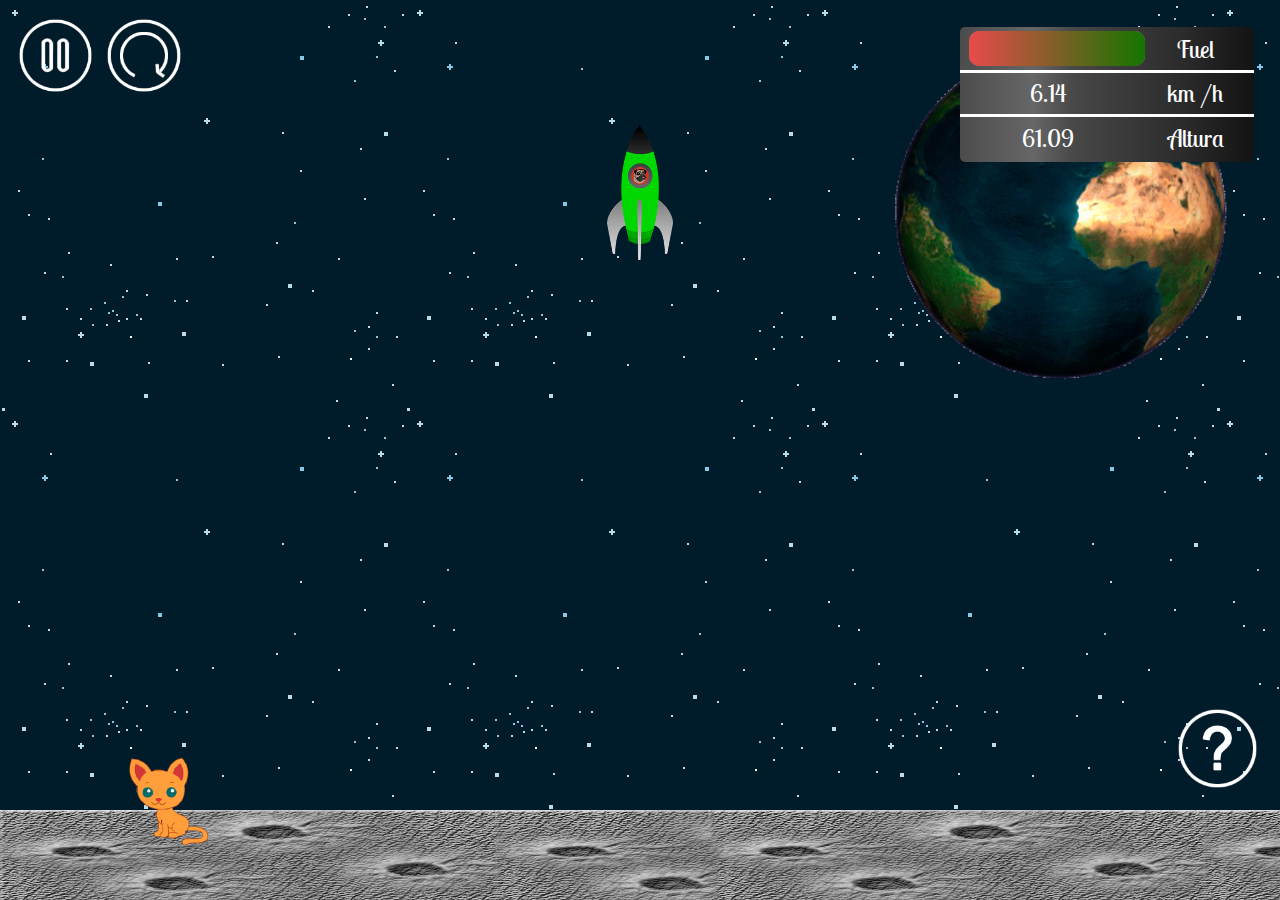
<file: index.html>
<!DOCTYPE html>
<html>
<head>
	<title>Lunar Landing in HTML5 H</title>
	<link rel=stylesheet href="css/estilo_horizontal.css" media="screen and (min-width: 700px)" type="text/css"/>
	<link rel=stylesheet href="css/estilo_vertical.css" media="screen and (max-width: 699px)" type="text/css"/>
	
	<link rel="shortcut icon" href="img/favicon.ico">
	<meta name="viewport" content="width=device-width, initial-scale=1.0">
	<meta charset="utf-8" /> 
	<script src="js/js.js"></script>

</head>

<body>
	<div id="div_principal">

		<div id="opciones_juego">         
			<ul>
				<li id="play" style="display:none"><a href="#"><img src="img/play120x120.png" alt="Play"></a></li>
				<li id="pause"><a href="#"><img src="img/pause120x120.png" alt="Pause"></a></li>
				<li id="reiniciar"><a href="#"><img src="img/replay120x120.png" alt="Replay"></a></li>
			</ul>
		</div>

		<div id="div_central">
			<div id="zona_nave">
				<img id ="imgNave" src="img/nave1.png" alt="img nave">
				<img id ="imgMotor" src="img/fuego.gif" alt="img motor">
			</div>
		</div>
			
		<div id="panel_control">
		
			<div id="combustible">
				<div id="valor1">
					<div class="fuel_EXT">
						<div id="fuel" class="contador"></div>
						<span id="lowFuel">Low fuel!</span>
					</div>
				</div>
				<div id="nombre">Fuel</div>
			</div>

			<div id="velocitat">
				<div id="valor">
					<span id="velocidad">100</span></div>
				<div id="nombre">km /h</div>
			</div>

			<div id="altitud" >
				<div id="valor">
					<span id="altura">60</span>
				</div>
				<div id="nombre">Altura</div>
			</div>
		</div>
		
		<div id="boton_ayuda">
			<a href="#"><img src="img/help120x120.png" alt="ayuda"></a>
		</div>

		<div id="superficie_luna">
			<img src="img/background.png" alt="superficie_luna">
		</div>

		<div id="gato">
			<img id="cat" src="img/cat230x256.png" alt="gato">
		</div>

		<div id="planeta">
			<img src="img/planeta.gif" alt="planeta">
		</div>

		<div id="juego_pausado">
			<p id="text">JUEGO <br> EN &nbsp; PAUSA</p>
		</div>

		<div id="perdiste">
			<p id="text">HAS &nbsp; FALLADO</p>
			<a href="#" class="botonrei" id="volver_jugarP">Inténtalo de nuevo</a> <a href="#" class="botonrei" id="como_jugar">¿Cómo se juega?</a>
		</div>

		<div id="ganaste">
			<p id="text">ENHORABUENA!</p>
			<a href="#" class="botonrei" id="volver_jugar">Volver a jugar</a>
		</div>


		<div id="ayuda">
			<ul>
  				<li id="cm_juega_menu"><a href="#">¿Cómo se juega?</a></li>
  				<li id="acerca_menu"><a href="#">Acerca de</a></li>
			</ul>

			<div id="cm_juega">
				<p>
					El objetivo consiste en aterrizar la nave espacial sobre la luna, activando los propulsores, cuya velocidad tiene que ir decreciendo lentamente para poder pisar la superficie lunar sin que se estrelle.
				</p>
				
				<div id="escritorio">
					<p>
						<b>Tecla A:</b> Ayuda
						<br><b>Tecla P:</b> Pausa / reanuda la partida 
						<br><b>Tecla R:</b> Reiniciar la partida
						<br><b>Barra espaciadora:</b> activa los propulsores de la nave
					</p>
					<br>

					<img src="img/a.png" alt="Ayuda_juego">
					<img src="img/p.png" alt="Pausar_juego">
					<img src="img/r.png" alt="Reiniciar_juego"><br>
					<img src="img/space.png" alt="Barra_espaciadora">
				</div>

				<div id="movil">
						Pulsa la pantalla para activar los propulsores de la nave<br><br>
						<img src="img/movil.png" alt="movil">
				</div>
				
			</div>

			<div id="acerca_">
				En este desarrollo de Lunar Landing, están involucrados dos alumnos de 1º DAM del IES Borja Moll. <br><br>
				<b>Diseñador: Andreu Juan Ferra
				<br>Desarrollador: Cristian Montealegre</b>
				
				<h4>Bibliografía:</h4>
				Código HTML - CSS - JS <a href="http://www.w3schools.com" target="new">W3school</a> <br>
				Compresor de imágenes <a href="http://www.tinypng.com" target="new">Tinypng</a> <br>
				
			</div>

			<a href=""><img src="img/botoncerrar.png" id="botoncerrar" alt="cerrar"></a>
		</div>
		
	</div>
</body>
</html>
</file>
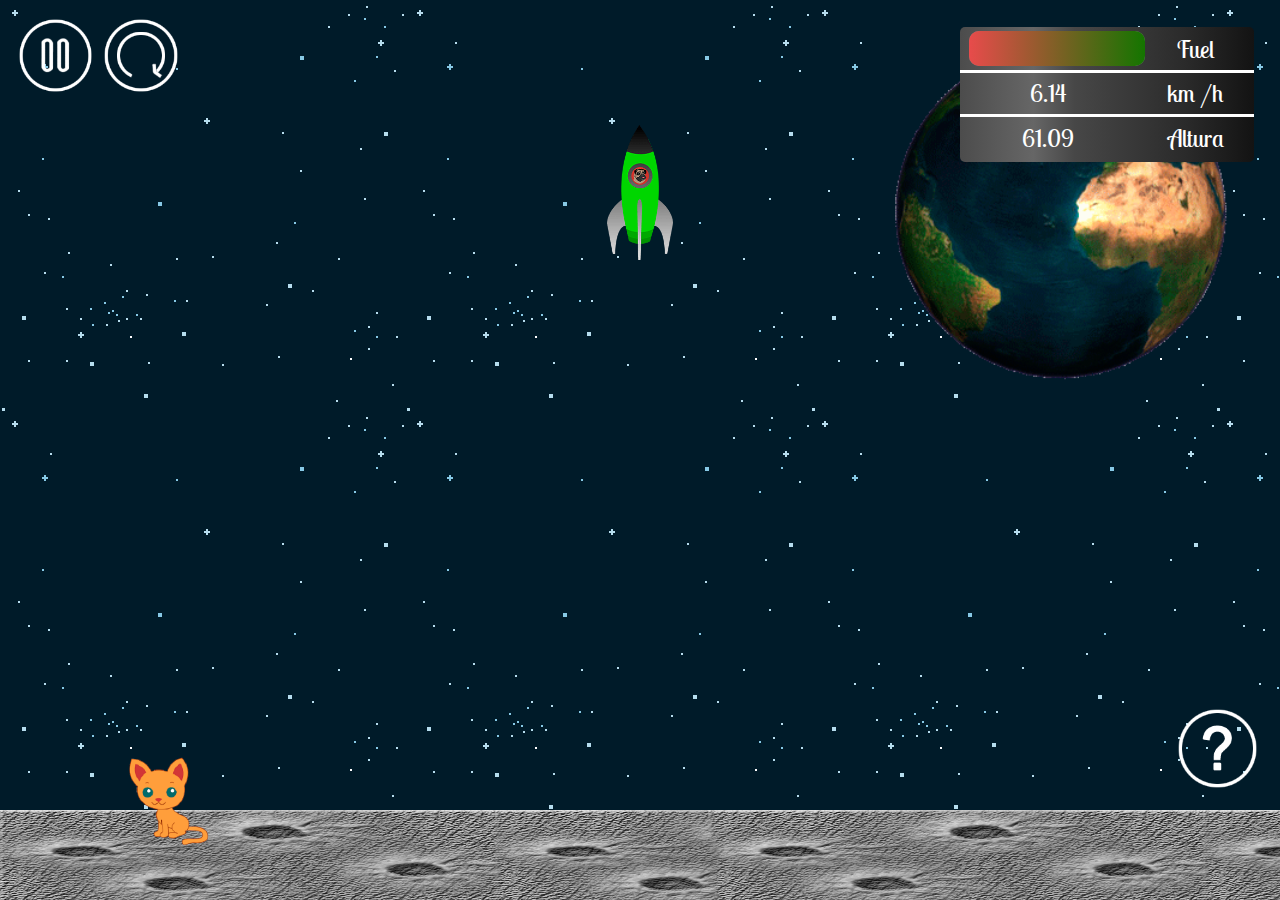
<file: minify/index.html>
<!DOCTYPE html><html><head><title>Lunar Landing in HTML5 H</title><link rel=stylesheet href="css/estilo_horizontal.css" media="screen and (min-width: 700px)" type="text/css"/><link rel=stylesheet href="css/estilo_vertical.css" media="screen and (max-width: 699px)" type="text/css"/><link rel="shortcut icon" href="img/favicon.ico"><meta name="viewport" content="width=device-width, initial-scale=1.0"><meta charset="utf-8"/> <script src="js/js.js"></script></head><body><div id="div_principal"><div id="opciones_juego"> <ul><li id="play" style="display:none"><a href="#"><img src="img/play120x120.png" alt="Play"></a></li><li id="pause"><a href="#"><img src="img/pause120x120.png" alt="Pause"></a></li><li id="reiniciar"><a href="#"><img src="img/replay120x120.png" alt="Replay"></a></li></ul></div><div id="div_central"><div id="zona_nave"><img id="imgNave" src="img/nave1.png" alt="img nave"><img id="imgMotor" src="img/fuego.gif" alt="img motor"></div></div><div id="panel_control"><div id="combustible"><div id="valor1"><div class="fuel_EXT"><div id="fuel" class="contador"></div><span id="lowFuel">Low fuel!</span></div></div><div id="nombre">Fuel</div></div><div id="velocitat"><div id="valor"><span id="velocidad">100</span></div><div id="nombre">km /h</div></div><div id="altitud" ><div id="valor"><span id="altura">60</span></div><div id="nombre">Altura</div></div></div><div id="boton_ayuda"><a href="#"><img src="img/help120x120.png" alt="ayuda"></a></div><div id="superficie_luna"><img src="img/background.png" alt="superficie_luna"></div><div id="gato"><img id="cat" src="img/cat230x256.png" alt="gato"></div><div id="planeta"><img src="img/planeta.gif" alt="planeta"></div><div id="juego_pausado"><p id="text">JUEGO <br>EN &nbsp; PAUSA</p></div><div id="perdiste"><p id="text">HAS &nbsp; FALLADO</p><a href="#" class="botonrei" id="volver_jugarP">Inténtalo de nuevo</a> <a href="#" class="botonrei" id="como_jugar">¿Cómo se juega?</a></div><div id="ganaste"><p id="text">ENHORABUENA!</p><a href="#" class="botonrei" id="volver_jugar">Volver a jugar</a></div><div id="ayuda"><ul> <li id="cm_juega_menu"><a href="#">¿Cómo se juega?</a></li><li id="acerca_menu"><a href="#">Acerca de</a></li></ul><div id="cm_juega"><p>El objetivo consiste en aterrizar la nave espacial sobre la luna, activando los propulsores, cuya velocidad tiene que ir decreciendo lentamente para poder pisar la superficie lunar sin que se estrelle.</p><div id="escritorio"><p><b>Tecla A:</b> Ayuda<br><b>Tecla P:</b> Pausa / reanuda la partida <br><b>Tecla R:</b> Reiniciar la partida<br><b>Barra espaciadora:</b> activa los propulsores de la nave</p><br><img src="img/a.png" alt="Ayuda_juego"><img src="img/p.png" alt="Pausar_juego"><img src="img/r.png" alt="Reiniciar_juego"><br><img src="img/space.png" alt="Barra_espaciadora"></div><div id="movil">Pulsa la pantalla para activar los propulsores de la nave<br><br><img src="img/movil.png" alt="movil"></div></div><div id="acerca_">En este desarrollo de Lunar Landing, están involucrados dos alumnos de 1º DAM del IES Borja Moll. <br><br><b>Diseñador: Andreu Juan Ferra<br>Desarrollador: Cristian Montealegre</b><h4>Bibliografía:</h4>Código HTML - CSS - JS <a href="http://www.w3schools.com" target="new">W3school</a> <br>Compresor de imágenes <a href="http://www.tinypng.com" target="new">Tinypng</a> <br></div><a href=""><img src="img/botoncerrar.png" id="botoncerrar" alt="cerrar"></a></div></div></body></html>
</file>
<file: css/estilo_horizontal.css>
@import url('https://fonts.googleapis.com/css?family=Skranji|Chicle|Lobster+Two');

html, body { 
	font-family: 'Lobster Two', cursive;
	margin: 0px;
	height: 100%;
	-webkit-user-select: none;
    -moz-user-select: none;
    -ms-user-select: none;
    user-select: none; 
}
	
#div_principal { 
	position: relative; 
	width: 100%; 
	height: 100%; 
	background: url('../img/bg.png'); 
	margin: 0; 
	overflow: hidden; 
}
	
#superficie_luna { 
	position: absolute; 
	bottom: 0px; 
	height: 10%;
	width: 100%;
}
	
#superficie_luna img { 
	width: 100%; 
	height: 100%; 
}
	
#gato {
	position: absolute; 
	margin-left: 10%; 
	bottom: 6%; 
	height: 10%; 
}
	
#gato img { 
	height: 100%; 
}
	
#opciones_juego { 
	float: left; 
	width: 25%; 
	height: 90%; 
	z-index: 2;
}
	
#opciones_juego	ul { 
	list-style: none; 
	margin:auto; 
	padding: 4%;
}
	
#opciones_juego li { 
	display: inline;
}
	
#opciones_juego img { 
	width: 25%; 
	padding: 2%;
}
	
#opciones_juego img:hover { 
	transform : scale(1.2); -moz-transform : scale(1.2); -webkit-transform : scale(1.2); -o-transform : scale(1.2); 
}
	
#div_central { 
	float: left; 
	text-align: center; 
	width: 50%; 
	height: 90%; 
}

#zona_nave { 
	text-align:center;
	position:fixed;
	top:5%;
	width:50%;
	height:15%;
}
	
#imgNave{
	height:100%;
	display: block;
	margin: auto;
}
#imgMotor{
	height: 40%;
	display: none;
	margin: auto;
}
	
#panel_control { 
	z-index: 2;
	position: absolute; 
	margin-left: 75%; 
	top: 3%; width:23%; 
	height: 15%; 
	border-radius: 5px;
	background: rgba(76,76,76,1);
	background: -moz-linear-gradient(left, rgba(76,76,76,1) 0%, rgba(89,89,89,1) 12%, rgba(102,102,102,1) 25%, rgba(71,71,71,1) 39%, rgba(43,43,43,1) 76%, rgba(28,28,28,1) 91%, rgba(19,19,19,1) 100%);
	background: -webkit-gradient(left top, right top, color-stop(0%, rgba(76,76,76,1)), color-stop(12%, rgba(89,89,89,1)), color-stop(25%, rgba(102,102,102,1)), color-stop(39%, rgba(71,71,71,1)), color-stop(76%, rgba(43,43,43,1)), color-stop(91%, rgba(28,28,28,1)), color-stop(100%, rgba(19,19,19,1)));
	background: -webkit-linear-gradient(left, rgba(76,76,76,1) 0%, rgba(89,89,89,1) 12%, rgba(102,102,102,1) 25%, rgba(71,71,71,1) 39%, rgba(43,43,43,1) 76%, rgba(28,28,28,1) 91%, rgba(19,19,19,1) 100%);
	background: -o-linear-gradient(left, rgba(76,76,76,1) 0%, rgba(89,89,89,1) 12%, rgba(102,102,102,1) 25%, rgba(71,71,71,1) 39%, rgba(43,43,43,1) 76%, rgba(28,28,28,1) 91%, rgba(19,19,19,1) 100%);
	background: -ms-linear-gradient(left, rgba(76,76,76,1) 0%, rgba(89,89,89,1) 12%, rgba(102,102,102,1) 25%, rgba(71,71,71,1) 39%, rgba(43,43,43,1) 76%, rgba(28,28,28,1) 91%, rgba(19,19,19,1) 100%);
	background: linear-gradient(to right, rgba(76,76,76,1) 0%, rgba(89,89,89,1) 12%, rgba(102,102,102,1) 25%, rgba(71,71,71,1) 39%, rgba(43,43,43,1) 76%, rgba(28,28,28,1) 91%, rgba(19,19,19,1) 100%);
	/*filter: progid:DXImageTransform.Microsoft.gradient( startColorstr='#4c4c4c', endColorstr='#131313', GradientType=1 ); */
}
	
#combustible { 
	display: flex; 
	align-items: center; 
	text-align: center; 
	width: 100%; 
	height: 32%;
}
	
#velocitat { 
	display: flex; 
	align-items: center; 
	text-align: center; 
	border-color:white; 
	border-top-style: solid; 
	border-bottom-style: solid; 
	border-bottom-width: 5%; 
	border-top-width: 5%; 
	width: 100%; 
	height: 30%; 
}

#altitud { 
	display: flex; 
	align-items: center; 
	text-align: center; 
	width: 100%; 
	height: 32%;
}	

#valor { 
	font-size: 1.9vw; 
	color:white;	
	width: 60%; 
	float: left; 
	text-align: center; 
}

#valor1 { 
	font-size: 1.9vw; 
	color:white;	
	width: 60%; 
	height: 80%;
	float: left; 
	text-align: center; 
}

#alertafuel{
	font-size: 1.5vw; 
	color:white;	
	width: 60%; 
	float: left; 
	text-align: center; 
}

#nombre { 
	font-size: 1.9vw; 
	color:white; 
	width: 40%; 
	float: left; 
	text-align: center; }
	
#boton_ayuda { 
	position: absolute; 
	margin-left: 92%; 
	bottom: 12%; 
	width: 10%;
	}

#boton_ayuda img { 
	width: 62%;
}

#boton_ayuda img:hover {  
	transform : scale(1.2); -moz-transform : scale(1.2); -webkit-transform : scale(1.2); -o-transform : scale(1.2);
} 

#planeta {
	position: absolute; 
	margin-left: 60%; 
	bottom: 50%; 
	height: 50%; 
	z-index: 1;
}
	
#planeta img { 
	height: 100%; 
}

.fuel_EXT{
	float: left;
	margin-left: 5%;
	width: 100%;
	height: 100%;
	background-color:gray;
	border-radius: 10px;
}

.contador{
    float: left;
    height: 100%;
    width: 100%;
    border-radius: 10px;
    border: 0px solid #000000;
    background: -moz-linear-gradient(left, rgba(232,75,75,1) 0%, rgba(20,117,0,1) 100%);
	background: -webkit-gradient(left top, right top, color-stop(0%, rgba(232,75,75,1)), color-stop(100%, rgba(20,117,0,1)));
    background: -webkit-linear-gradient(left, rgba(232,75,75,1) 0%, rgba(20,117,0,1) 100%);
    background: -o-linear-gradient(left, rgba(232,75,75,1) 0%, rgba(20,117,0,1) 100%);
    background: -ms-linear-gradient(left, rgba(232,75,75,1) 0%, rgba(20,117,0,1) 100%);
    background: linear-gradient(to right, rgba(232,75,75,1) 0%, rgba(20,117,0,1) 100%);
	/*filter: progid:DXImageTransform.Microsoft.gradient( startColorstr='#e84b4b', endColorstr='#147500', GradientType=1 );*/
}

#lowFuel {
	display: none;
}

#play{
	display: none;
}

#perdiste{ 
    width: 50%; 
	height: 45%; 
	left: 50%; 
	top: 50%; 
    text-align: center;
    position: fixed; 
	background-color: rgba(255,255,255,0.9); 
	color: white;
	transform: translate(-50%, -50%); -webkit-transform: translate(-50%, -50%);
	border-radius: 10px; 
	border-style: solid; 
	border-color: #DF0101;
    z-index: 12;
    display: none;
}

#ganaste{ 
	display: flex; 
	align-items: center; 
    width: 50%; 
	height: 45%; 
	left: 50%; 
	top: 50%; 
    text-align: center;
    position: fixed; 
	background-color: rgba(255,255,255,0.9); 
	color: white;
	transform: translate(-50%, -50%); -webkit-transform: translate(-50%, -50%);
	border-radius: 10px; 
	border-style: solid; 
	border-color: green;
    z-index: 12;
    display: none;
}

#juego_pausado{
display: flex; 
	align-items: center; 	
	width: 50%; 
	height: 45%; 
	left: 50%; 
	top: 50%; 
    text-align: center;
    position: fixed; 
	background-color: rgba(255,255,255,0.9); 
	color: white;
	transform: translate(-50%, -50%); -webkit-transform: translate(-50%, -50%);
	border-radius: 10px; 
	border-style: solid; 
	border-color: #2a90af;
    z-index: 12;
    display: none;
}

#text{
	font-family: 'Skranji', cursive;
    font-size: 4vw;
	text-shadow: 0 1px 0 #ccc, 
    0 2px 0 #c9c9c9,
    0 3px 0 #bbb,
    0 4px 0 #b9b9b9,
    0 5px 0 #aaa,
    0 6px 1px rgba(0,0,0,.1),
    0 0 5px rgba(0,0,0,.1),
    0 1px 3px rgba(0,0,0,.3),
    0 3px 5px rgba(0,0,0,.2),
    0 5px 10px rgba(0,0,0,.25),
    0 10px 10px rgba(0,0,0,.2),
    0 20px 20px rgba(0,0,0,.15);
}

#ayuda{
	width: 50%; 
	height: 60%; 
	left: 50%; 
	top: 50%; 
    text-align: center;
    position: absolute; 
	background-color: rgba(255,255,255,0.9); 
	color: white;
	transform: translate(-50%, -50%); -webkit-transform: translate(-50%, -50%);
	border-radius: 10px; 
	border-style: solid; 
	border-color: #2a90af;
    z-index: 12;
    display: none;
}

#ayuda ul {
    list-style-type: none;
    margin: 0;
    padding: 0;
    overflow: hidden;
    background-color: #333;
}

#ayuda li {
	font-size: 1.9vw; 
    float: left;
    width: 50%;
}

#ayuda li a {
	font-size: 1.9vw; 
    display: block;
    color: white;
    text-align: center;
    padding: 14px 16px;
    text-decoration: none;
}

#ayuda li a:hover:not(.active) {
    background-color: #111;
}

#botoncerrar{
	position: absolute;
	width: 5%;
	right: 5%;
	bottom: 5%;
}

#cm_juega{
	text-align: center;
	width: 90%;
	height: 70%;
	margin-top: 5%;
	margin-left: 5%;
	margin-left: 5%;
	color: #2a90af;
}

#escritorio{
	position: absolute;
	width: 90%;
	height: 60%;
}

#escritorio img{
	height: 15%;
}

#acerca_{

	text-align: center;
	width: 90%;
	height: 70%;
	margin-top: 5%;
	margin-left: 5%;
	margin-left: 5%;
	color: #2a90af;
}

#acerca_ img{
	height: 15%;
}

.botonrei{
    text-shadow: 0px 1px rgba(0, 0, 0, 0.2);
    text-align:center;
    text-decoration: none;
    font-family: 'Helvetica Neue', Helvetica, sans-serif;
    display:inline-block;
    color: #FFF;
    background: #7F8C8D;
    padding: 10px;
    white-space: nowrap;
    -webkit-border-radius: 5px;
    -moz-border-radius: 5px;
    border-radius: 5px;
    margin: 10px 5px;
    -webkit-transition: all 0.2s ease-in-out;
    -ms-transition: all 0.2s ease-in-out;
    -moz-transition: all 0.2s ease-in-out;
    -o-transition: all 0.2s ease-in-out;
    transition: all 0.2s ease-in-out;
  	background: #3498DB;
  	border: 1px solid #2980B9;	
}

.botonrei:hover{
	background: #39a0e5;
}

#movil{
	display: none;
}
</file>
<file: css/estilo_vertical.css>
@import url('https://fonts.googleapis.com/css?family=Chicle|Skranji|Lobster+Two');

html, body { 
	font-family: 'Lobster Two', cursive;
	margin: 0px; 
	height: 100%;
	-webkit-user-select: none;
    -moz-user-select: none;
    -ms-user-select: none;
    user-select: none;  
}
	
#div_principal { 
	position: relative; 
	width: 100%; 
	height: 100%; 
	background: url('../img/bg.png'); 
	margin: 0; 
	overflow: hidden; 
}
	
#superficie_luna { 
	position: absolute; 
	bottom: 0px; 
	height: 10%; 
	width: 100%;
}
	
#superficie_luna img { 
	width: 100%; 
	height: 100%; 
}
	
#gato { 
	position: absolute; 
	margin-left: 10%; 
	bottom: 6%; 
	height: 10%; 
}

#gato img { 
	height: 100%; 
}
	
#opciones_juego { 
	float: left; 
	width: 25%; 
	height: 50%;
	z-index: 2;
}
	
#opciones_juego	ul { 
	list-style: none; 
	margin:auto; 
	padding: 0px;
}
	
#opciones_juego img { 
	width: 80%; 
	padding: 12%; 
}
	
#div_central { 
	position: absolute; 
	left: 25%; 
	top: 20%; 
	text-align: center; 
	width: 50%; 
	height: 70%;
}
	
#zona_nave { 
	text-align:center;
	position:fixed;
	top:20%;
	width:50%;
	height:15%;
	z-index: 1;
}
	
#imgNave{
	height:100%;
	display: block;
	margin: auto;
}

#imgMotor{
	height: 40%;
	display: none;
	margin: auto;
}

#opciones_juego img:hover { 
	transform : scale(1.2); 
	-moz-transform : scale(1.2); 
	-webkit-transform : scale(1.2); 
	-o-transform : scale(1.2); 
}
	
#panel_control { 
	z-index: 2;
	position: absolute; margin-left: 58%; top: 2%; width:40%; height: 15%; border-radius: 5%;
	background: rgba(76,76,76,1);
	background: -moz-linear-gradient(left, rgba(76,76,76,1) 0%, rgba(89,89,89,1) 12%, rgba(102,102,102,1) 25%, rgba(71,71,71,1) 39%, rgba(43,43,43,1) 76%, rgba(28,28,28,1) 91%, rgba(19,19,19,1) 100%);
	background: -webkit-gradient(left top, right top, color-stop(0%, rgba(76,76,76,1)), color-stop(12%, rgba(89,89,89,1)), color-stop(25%, rgba(102,102,102,1)), color-stop(39%, rgba(71,71,71,1)), color-stop(76%, rgba(43,43,43,1)), color-stop(91%, rgba(28,28,28,1)), color-stop(100%, rgba(19,19,19,1)));
	background: -webkit-linear-gradient(left, rgba(76,76,76,1) 0%, rgba(89,89,89,1) 12%, rgba(102,102,102,1) 25%, rgba(71,71,71,1) 39%, rgba(43,43,43,1) 76%, rgba(28,28,28,1) 91%, rgba(19,19,19,1) 100%);
	background: -o-linear-gradient(left, rgba(76,76,76,1) 0%, rgba(89,89,89,1) 12%, rgba(102,102,102,1) 25%, rgba(71,71,71,1) 39%, rgba(43,43,43,1) 76%, rgba(28,28,28,1) 91%, rgba(19,19,19,1) 100%);
	background: -ms-linear-gradient(left, rgba(76,76,76,1) 0%, rgba(89,89,89,1) 12%, rgba(102,102,102,1) 25%, rgba(71,71,71,1) 39%, rgba(43,43,43,1) 76%, rgba(28,28,28,1) 91%, rgba(19,19,19,1) 100%);
	background: linear-gradient(to right, rgba(76,76,76,1) 0%, rgba(89,89,89,1) 12%, rgba(102,102,102,1) 25%, rgba(71,71,71,1) 39%, rgba(43,43,43,1) 76%, rgba(28,28,28,1) 91%, rgba(19,19,19,1) 100%);
	/*filter: progid:DXImageTransform.Microsoft.gradient( startColorstr='#4c4c4c', endColorstr='#131313', GradientType=1 ); */
}
	
#combustible { 
	display: flex; 
	align-items: center; 
	text-align: center; 
	width: 100%; 
	height: 32%; 
}

#velocitat { 
	display: flex; 
	align-items: center; 
	text-align: center; 
	border-color:white; 
	border-top-style: solid; 
	border-bottom-style: solid; 
	border-bottom-width: 5%; 
	border-top-width: 5%; 
	width: 100%; 
	height: 30%; 
}
	
#altitud { 
	display: flex; 
	align-items: center; 
	text-align: center; 
	width: 100%; 
	height: 32%; 
}

#valor { 
	font-size: 4vw; 
	color:white;	
	width: 60%; 
	float: left; 
	text-align: center; 
}

#valor1 { 
	font-size: 1.9vw; 
	color:white;	
	width: 60%; 
	height: 80%;
	float: left; 
	text-align: center; 
}

#alertafuel{
	font-size: 1.5vw; 
	color:white;	
	width: 60%; 
	float: left; 
	text-align: center; 
}

#nombre { 
	font-size: 4vw; 
	color:white; 
	width: 40%; 
	float: left; 
	text-align: center; 
}

#boton_ayuda { 
	position: absolute; 
	margin-left: 75%; 
	bottom: 12%; 
	width: 25%;
	}

#boton_ayuda img { 
	width: 80%; 
	padding: 12%;
	z-index: 1;
}

#boton_ayuda img:hover {  
	transform : scale(1.2); -moz-transform : scale(1.2); -webkit-transform : scale(1.2); -o-transform : scale(1.2);
} 

#planeta {
	position: absolute; 
	margin-left: 40%; 
	bottom: 30%; 
	height: 30%; 
	z-index: 0;
}
	
#planeta img { 
	height: 100%; 
}

.fuel_EXT{
	float: left;
	margin-left: 5%;
	width: 100%;
	height: 100%;
	background-color:gray;
	border-radius: 10%;
}

.contador{
    float: left;
    height: 100%;
    width: 100%;
    border-radius: 10%;
    border: 0px solid #000000;
    background: -moz-linear-gradient(left, rgba(232,75,75,1) 0%, rgba(20,117,0,1) 100%);
	background: -webkit-gradient(left top, right top, color-stop(0%, rgba(232,75,75,1)), color-stop(100%, rgba(20,117,0,1)));
    background: -webkit-linear-gradient(left, rgba(232,75,75,1) 0%, rgba(20,117,0,1) 100%);
    background: -o-linear-gradient(left, rgba(232,75,75,1) 0%, rgba(20,117,0,1) 100%);
    background: -ms-linear-gradient(left, rgba(232,75,75,1) 0%, rgba(20,117,0,1) 100%);
    background: linear-gradient(to right, rgba(232,75,75,1) 0%, rgba(20,117,0,1) 100%);
	/*filter: progid:DXImageTransform.Microsoft.gradient( startColorstr='#e84b4b', endColorstr='#147500', GradientType=1 );*/
}

#lowFuel {
	display: none;
}

#play{
	display: none;
}

#perdiste{ 
    width: 70%; 
	height: 55%; 
	left: 50%; 
	top: 50%; 
    text-align: center;
    position: fixed; 
	background-color: rgba(255,255,255,0.9); 
	color: white;
	transform: translate(-50%, -50%); -webkit-transform: translate(-50%, -50%);
	border-radius: 10px; 
	border-style: solid; 
	border-color: #DF0101;
    z-index: 12;
    display: none;
}

#ganaste{ 
    width: 70%; 
	height: 55%; 
	left: 50%; 
	top: 50%; 
    text-align: center;
    position: fixed; 
	background-color: rgba(255,255,255,0.9); 
	color: white;
	transform: translate(-50%, -50%); -webkit-transform: translate(-50%, -50%);
	border-radius: 10px; 
	border-style: solid; 
	border-color: green;
    z-index: 12;
    display: none;
}

#juego_pausado{	
	width: 70%; 
	height: 55%; 
	left: 50%; 
	top: 50%; 
    text-align: center;
    position: fixed; 
	background-color: rgba(255,255,255,0.9); 
	color: white;
	transform: translate(-50%, -50%); -webkit-transform: translate(-50%, -50%);
	border-radius: 10px; 
	border-style: solid; 
	border-color: #2a90af;
    z-index: 12;
    display: none;
}

#text{
	font-family: 'Skranji', cursive;
    font-size: 8vw;
	text-shadow: 0 1px 0 #ccc, 
    0 2px 0 #c9c9c9,
    0 3px 0 #bbb,
    0 4px 0 #b9b9b9,
    0 5px 0 #aaa,
    0 6px 1px rgba(0,0,0,.1),
    0 0 5px rgba(0,0,0,.1),
    0 1px 3px rgba(0,0,0,.3),
    0 3px 5px rgba(0,0,0,.2),
    0 5px 10px rgba(0,0,0,.25),
    0 10px 10px rgba(0,0,0,.2),
    0 20px 20px rgba(0,0,0,.15);
}

#ayuda{
	width: 80%; 
	height: 80%; 
	left: 50%; 
	top: 50%; 
    position: absolute; 
	background-color: rgba(255,255,255,0.9); 
	color: white;
	transform: translate(-50%, -50%); -webkit-transform: translate(-50%, -50%);
	border-radius: 10px; 
	border-style: solid; 
	border-color: #2a90af;
    z-index: 12;
    display: none;
}

#ayuda ul {
    list-style-type: none;
    margin: 0;
    padding: 0;
    overflow: hidden;
    background-color: #333;
}

#ayuda li {
	font-size: 3.5vw; 
    float: left;
    width: 50%;
}

#ayuda li a {
	font-size: 3.5vw; 
    display: block;
    color: white;
    text-align: center;
    padding: 14px 16px;
    text-decoration: none;
}

#ayuda li a:hover:not(.active) {
    background-color: #111;
}

#botoncerrar{
	position: absolute;
	width: 15%;
	right: 2%;
	bottom: 2%;
}

#cm_juega{	
	text-align: center;
	width: 90%;
	height: 70%;
	margin-top: 15%;
	margin-left: 5%;
	margin-left: 5%;
	color: #2a90af;
}

#movil{
	position: absolute;
	width: 90%;
	height: 60%;
}

#movil img{
	height: 45%;
}

#acerca_{	
	text-align: center;
	width: 90%;
	height: 70%;
	margin-top: 15%;
	margin-left: 5%;
	margin-left: 5%;
	color: #2a90af;
}

#acerca_ img{
	height: 10%;
}

.botonrei{
    text-shadow: 0px 1px rgba(0, 0, 0, 0.2);
    text-align:center;
    text-decoration: none;
    font-family: 'Helvetica Neue', Helvetica, sans-serif;
    display:inline-block;
    color: #FFF;
    background: #7F8C8D;
    padding: 10px;
    white-space: nowrap;
    -webkit-border-radius: 5px;
    -moz-border-radius: 5px;
    border-radius: 5px;
    margin: 10px 5px;
    -webkit-transition: all 0.2s ease-in-out;
    -ms-transition: all 0.2s ease-in-out;
    -moz-transition: all 0.2s ease-in-out;
    -o-transition: all 0.2s ease-in-out;
    transition: all 0.2s ease-in-out;
  	background: #3498DB;
  	border: 1px solid #2980B9;	
}

.botonrei:hover{
	background: #39a0e5;
}

#escritorio{
	display: none;
}
</file>
<file: minify/css/estilo_horizontal.css>
@import url(https://fonts.googleapis.com/css?family=Skranji|Chicle|Lobster+Two);#gato,#superficie_luna{height:10%;position:absolute}#div_principal,#gato img,#imgNave,#planeta img,body,html{height:100%}#valor,#valor1{font-size:1.9vw}#alertafuel,#valor,#valor1{width:60%;float:left}#alertafuel,#nombre,#perdiste,#valor,#valor1{text-align:center;color:#fff}#alertafuel,#div_central,#nombre,#perdiste,#valor,#valor1,#velocitat,#zona_nave{text-align:center}#imgMotor,#lowFuel,#play{display:none}#ayuda ul,#div_principal{margin:0;overflow:hidden}#boton_ayuda,#gato,#panel_control,#planeta,#superficie_luna{position:absolute}body,html{font-family:'Lobster Two',cursive;margin:0;-webkit-user-select:none;-moz-user-select:none;-ms-user-select:none;user-select:none}#div_principal{position:relative;width:100%;background:url(../img/bg.png)}#superficie_luna{bottom:0;width:100%}#superficie_luna img{width:100%;height:100%}#gato{margin-left:10%;bottom:6%}#opciones_juego{float:left;width:25%;height:90%;z-index:2}#opciones_juego ul{list-style:none;margin:auto;padding:4%}#opciones_juego li{display:inline}#opciones_juego img{width:25%;padding:2%}#boton_ayuda img:hover,#opciones_juego img:hover{transform:scale(1.2);-moz-transform:scale(1.2);-webkit-transform:scale(1.2);-o-transform:scale(1.2)}#div_central{float:left;width:50%;height:90%}#zona_nave{position:fixed;top:5%;width:50%;height:15%}#imgNave{display:block;margin:auto}#imgMotor{height:40%;margin:auto}#panel_control{z-index:2;margin-left:75%;top:3%;width:23%;height:15%;border-radius:5px;background:rgba(76,76,76,1);background:-moz-linear-gradient(left,rgba(76,76,76,1) 0,rgba(89,89,89,1) 12%,rgba(102,102,102,1) 25%,rgba(71,71,71,1) 39%,rgba(43,43,43,1) 76%,rgba(28,28,28,1) 91%,rgba(19,19,19,1) 100%);background:-webkit-gradient(left top,right top,color-stop(0,rgba(76,76,76,1)),color-stop(12%,rgba(89,89,89,1)),color-stop(25%,rgba(102,102,102,1)),color-stop(39%,rgba(71,71,71,1)),color-stop(76%,rgba(43,43,43,1)),color-stop(91%,rgba(28,28,28,1)),color-stop(100%,rgba(19,19,19,1)));background:-webkit-linear-gradient(left,rgba(76,76,76,1) 0,rgba(89,89,89,1) 12%,rgba(102,102,102,1) 25%,rgba(71,71,71,1) 39%,rgba(43,43,43,1) 76%,rgba(28,28,28,1) 91%,rgba(19,19,19,1) 100%);background:-o-linear-gradient(left,rgba(76,76,76,1) 0,rgba(89,89,89,1) 12%,rgba(102,102,102,1) 25%,rgba(71,71,71,1) 39%,rgba(43,43,43,1) 76%,rgba(28,28,28,1) 91%,rgba(19,19,19,1) 100%);background:-ms-linear-gradient(left,rgba(76,76,76,1) 0,rgba(89,89,89,1) 12%,rgba(102,102,102,1) 25%,rgba(71,71,71,1) 39%,rgba(43,43,43,1) 76%,rgba(28,28,28,1) 91%,rgba(19,19,19,1) 100%);background:linear-gradient(to right,rgba(76,76,76,1) 0,rgba(89,89,89,1) 12%,rgba(102,102,102,1) 25%,rgba(71,71,71,1) 39%,rgba(43,43,43,1) 76%,rgba(28,28,28,1) 91%,rgba(19,19,19,1) 100%)}#altitud,#combustible{display:flex;align-items:center;text-align:center;width:100%;height:32%}#velocitat{display:flex;align-items:center;border-color:#fff;border-top-style:solid;border-bottom-style:solid;border-bottom-width:5%;border-top-width:5%;width:100%;height:30%}#valor1{height:80%}#alertafuel{font-size:1.5vw}#nombre{font-size:1.9vw;width:40%;float:left}#boton_ayuda{margin-left:92%;bottom:12%;width:10%}#boton_ayuda img{width:62%}#planeta{margin-left:60%;bottom:50%;height:50%;z-index:1}.contador,.fuel_EXT{height:100%;width:100%;border-radius:10px;float:left}.fuel_EXT{margin-left:5%;background-color:gray}.contador{border:0 solid #000;background:-moz-linear-gradient(left,rgba(232,75,75,1) 0,rgba(20,117,0,1) 100%);background:-webkit-gradient(left top,right top,color-stop(0,rgba(232,75,75,1)),color-stop(100%,rgba(20,117,0,1)));background:-webkit-linear-gradient(left,rgba(232,75,75,1) 0,rgba(20,117,0,1) 100%);background:-o-linear-gradient(left,rgba(232,75,75,1) 0,rgba(20,117,0,1) 100%);background:-ms-linear-gradient(left,rgba(232,75,75,1) 0,rgba(20,117,0,1) 100%);background:linear-gradient(to right,rgba(232,75,75,1) 0,rgba(20,117,0,1) 100%)}#ayuda,#escritorio{position:absolute;height:60%}#perdiste{width:50%;height:45%;left:50%;top:50%;position:fixed;background-color:rgba(255,255,255,.9);transform:translate(-50%,-50%);-webkit-transform:translate(-50%,-50%);border-radius:10px;border-style:solid;border-color:#DF0101;z-index:12;display:none}#ganaste,#juego_pausado{height:45%;position:fixed;transform:translate(-50%,-50%);left:50%;top:50%;background-color:rgba(255,255,255,.9);border-radius:10px;border-style:solid;z-index:12;display:none;width:50%;color:#fff;text-align:center}#ganaste{align-items:center;-webkit-transform:translate(-50%,-50%);border-color:green}#juego_pausado{align-items:center;-webkit-transform:translate(-50%,-50%);border-color:#2a90af}#text{font-family:Skranji,cursive;font-size:4vw;text-shadow:0 1px 0 #ccc,0 2px 0 #c9c9c9,0 3px 0 #bbb,0 4px 0 #b9b9b9,0 5px 0 #aaa,0 6px 1px rgba(0,0,0,.1),0 0 5px rgba(0,0,0,.1),0 1px 3px rgba(0,0,0,.3),0 3px 5px rgba(0,0,0,.2),0 5px 10px rgba(0,0,0,.25),0 10px 10px rgba(0,0,0,.2),0 20px 20px rgba(0,0,0,.15)}#ayuda{width:50%;left:50%;top:50%;text-align:center;background-color:rgba(255,255,255,.9);color:#fff;transform:translate(-50%,-50%);-webkit-transform:translate(-50%,-50%);border-radius:10px;border-style:solid;border-color:#2a90af;z-index:12;display:none}#ayuda ul{list-style-type:none;padding:0;background-color:#333}#ayuda li{font-size:1.9vw;float:left;width:50%}#ayuda li a{font-size:1.9vw;display:block;color:#fff;text-align:center;padding:14px 16px;text-decoration:none}#ayuda li a:hover:not(.active){background-color:#111}#botoncerrar{position:absolute;width:5%;right:5%;bottom:5%}#acerca_,#cm_juega{text-align:center;width:90%;height:70%;margin-top:5%;margin-left:5%;color:#2a90af}#escritorio{width:90%}#acerca_ img,#escritorio img{height:15%}.botonrei{text-shadow:0 1px rgba(0,0,0,.2);text-align:center;text-decoration:none;font-family:'Helvetica Neue',Helvetica,sans-serif;display:inline-block;color:#FFF;padding:10px;white-space:nowrap;-webkit-border-radius:5px;-moz-border-radius:5px;border-radius:5px;margin:10px 5px;-webkit-transition:all .2s ease-in-out;-ms-transition:all .2s ease-in-out;-moz-transition:all .2s ease-in-out;-o-transition:all .2s ease-in-out;transition:all .2s ease-in-out;background:#3498DB;border:1px solid #2980B9}.botonrei:hover{background:#39a0e5}#movil{display:none}
</file>
<file: minify/css/estilo_vertical.css>
@import url(https://fonts.googleapis.com/css?family=Chicle|Skranji|Lobster+Two);#gato,#superficie_luna{height:10%;position:absolute}#div_principal,#gato img,#imgNave,#planeta img,body,html{height:100%}#imgMotor,#lowFuel,#play{display:none}#alertafuel,#valor,#valor1{width:60%;float:left}#boton_ayuda img,#opciones_juego img{width:80%;padding:12%}#ayuda ul,#div_principal{margin:0;overflow:hidden}#alertafuel,#nombre,#perdiste,#valor,#valor1{text-align:center;color:#fff}#ayuda,#boton_ayuda,#botoncerrar,#div_central,#gato,#movil,#panel_control,#planeta,#superficie_luna{position:absolute}body,html{font-family:'Lobster Two',cursive;margin:0;-webkit-user-select:none;-moz-user-select:none;-ms-user-select:none;user-select:none}#div_principal{position:relative;width:100%;background:url(../img/bg.png)}#superficie_luna{bottom:0;width:100%}#superficie_luna img{width:100%;height:100%}#gato{margin-left:10%;bottom:6%}#opciones_juego{float:left;width:25%;height:50%;z-index:2}#opciones_juego ul{list-style:none;margin:auto;padding:0}#div_central{left:25%;top:20%;text-align:center;width:50%;height:70%}#zona_nave{text-align:center;position:fixed;top:20%;width:50%;height:15%;z-index:1}#imgNave{display:block;margin:auto}#imgMotor{height:40%;margin:auto}#boton_ayuda img:hover,#opciones_juego img:hover{transform:scale(1.2);-moz-transform:scale(1.2);-webkit-transform:scale(1.2);-o-transform:scale(1.2)}#panel_control{z-index:2;margin-left:58%;top:2%;width:40%;height:15%;border-radius:5%;background:rgba(76,76,76,1);background:-moz-linear-gradient(left,rgba(76,76,76,1) 0,rgba(89,89,89,1) 12%,rgba(102,102,102,1) 25%,rgba(71,71,71,1) 39%,rgba(43,43,43,1) 76%,rgba(28,28,28,1) 91%,rgba(19,19,19,1) 100%);background:-webkit-gradient(left top,right top,color-stop(0,rgba(76,76,76,1)),color-stop(12%,rgba(89,89,89,1)),color-stop(25%,rgba(102,102,102,1)),color-stop(39%,rgba(71,71,71,1)),color-stop(76%,rgba(43,43,43,1)),color-stop(91%,rgba(28,28,28,1)),color-stop(100%,rgba(19,19,19,1)));background:-webkit-linear-gradient(left,rgba(76,76,76,1) 0,rgba(89,89,89,1) 12%,rgba(102,102,102,1) 25%,rgba(71,71,71,1) 39%,rgba(43,43,43,1) 76%,rgba(28,28,28,1) 91%,rgba(19,19,19,1) 100%);background:-o-linear-gradient(left,rgba(76,76,76,1) 0,rgba(89,89,89,1) 12%,rgba(102,102,102,1) 25%,rgba(71,71,71,1) 39%,rgba(43,43,43,1) 76%,rgba(28,28,28,1) 91%,rgba(19,19,19,1) 100%);background:-ms-linear-gradient(left,rgba(76,76,76,1) 0,rgba(89,89,89,1) 12%,rgba(102,102,102,1) 25%,rgba(71,71,71,1) 39%,rgba(43,43,43,1) 76%,rgba(28,28,28,1) 91%,rgba(19,19,19,1) 100%);background:linear-gradient(to right,rgba(76,76,76,1) 0,rgba(89,89,89,1) 12%,rgba(102,102,102,1) 25%,rgba(71,71,71,1) 39%,rgba(43,43,43,1) 76%,rgba(28,28,28,1) 91%,rgba(19,19,19,1) 100%)}#altitud,#combustible{display:flex;align-items:center;text-align:center;width:100%;height:32%}#velocitat{display:flex;align-items:center;text-align:center;border-color:#fff;border-top-style:solid;border-bottom-style:solid;border-bottom-width:5%;border-top-width:5%;width:100%;height:30%}#valor{font-size:4vw}#valor1{font-size:1.9vw;height:80%}#alertafuel{font-size:1.5vw}#nombre{font-size:4vw;width:40%;float:left}#boton_ayuda{margin-left:75%;bottom:12%;width:25%}#boton_ayuda img{z-index:1}#planeta{margin-left:40%;bottom:30%;height:30%;z-index:0}.contador,.fuel_EXT{height:100%;width:100%;border-radius:10%;float:left}.fuel_EXT{margin-left:5%;background-color:gray}.contador{border:0 solid #000;background:-moz-linear-gradient(left,rgba(232,75,75,1) 0,rgba(20,117,0,1) 100%);background:-webkit-gradient(left top,right top,color-stop(0,rgba(232,75,75,1)),color-stop(100%,rgba(20,117,0,1)));background:-webkit-linear-gradient(left,rgba(232,75,75,1) 0,rgba(20,117,0,1) 100%);background:-o-linear-gradient(left,rgba(232,75,75,1) 0,rgba(20,117,0,1) 100%);background:-ms-linear-gradient(left,rgba(232,75,75,1) 0,rgba(20,117,0,1) 100%);background:linear-gradient(to right,rgba(232,75,75,1) 0,rgba(20,117,0,1) 100%)}#perdiste{width:70%;height:55%;left:50%;top:50%;position:fixed;background-color:rgba(255,255,255,.9);transform:translate(-50%,-50%);-webkit-transform:translate(-50%,-50%);border-radius:10px;border-style:solid;border-color:#DF0101;z-index:12;display:none}#ganaste,#juego_pausado{width:70%;height:55%;position:fixed;transform:translate(-50%,-50%);left:50%;top:50%;background-color:rgba(255,255,255,.9);border-radius:10px;border-style:solid;z-index:12;display:none;color:#fff;text-align:center}#ganaste{-webkit-transform:translate(-50%,-50%);border-color:green}#juego_pausado{-webkit-transform:translate(-50%,-50%);border-color:#2a90af}#text{font-family:Skranji,cursive;font-size:8vw;text-shadow:0 1px 0 #ccc,0 2px 0 #c9c9c9,0 3px 0 #bbb,0 4px 0 #b9b9b9,0 5px 0 #aaa,0 6px 1px rgba(0,0,0,.1),0 0 5px rgba(0,0,0,.1),0 1px 3px rgba(0,0,0,.3),0 3px 5px rgba(0,0,0,.2),0 5px 10px rgba(0,0,0,.25),0 10px 10px rgba(0,0,0,.2),0 20px 20px rgba(0,0,0,.15)}#ayuda{width:80%;height:80%;left:50%;top:50%;background-color:rgba(255,255,255,.9);color:#fff;transform:translate(-50%,-50%);-webkit-transform:translate(-50%,-50%);border-radius:10px;border-style:solid;border-color:#2a90af;z-index:12;display:none}#ayuda ul{list-style-type:none;padding:0;background-color:#333}#ayuda li{font-size:3.5vw;float:left;width:50%}#ayuda li a{font-size:3.5vw;display:block;color:#fff;text-align:center;padding:14px 16px;text-decoration:none}#ayuda li a:hover:not(.active){background-color:#111}#botoncerrar{width:15%;right:2%;bottom:2%}#acerca_,#cm_juega{text-align:center;width:90%;height:70%;margin-top:15%;margin-left:5%;color:#2a90af}#movil{width:90%;height:60%}#movil img{height:45%}#acerca_ img{height:10%}.botonrei{text-shadow:0 1px rgba(0,0,0,.2);text-align:center;text-decoration:none;font-family:'Helvetica Neue',Helvetica,sans-serif;display:inline-block;color:#FFF;padding:10px;white-space:nowrap;-webkit-border-radius:5px;-moz-border-radius:5px;border-radius:5px;margin:10px 5px;-webkit-transition:all .2s ease-in-out;-ms-transition:all .2s ease-in-out;-moz-transition:all .2s ease-in-out;-o-transition:all .2s ease-in-out;transition:all .2s ease-in-out;background:#3498DB;border:1px solid #2980B9}.botonrei:hover{background:#39a0e5}#escritorio{display:none}
</file>
